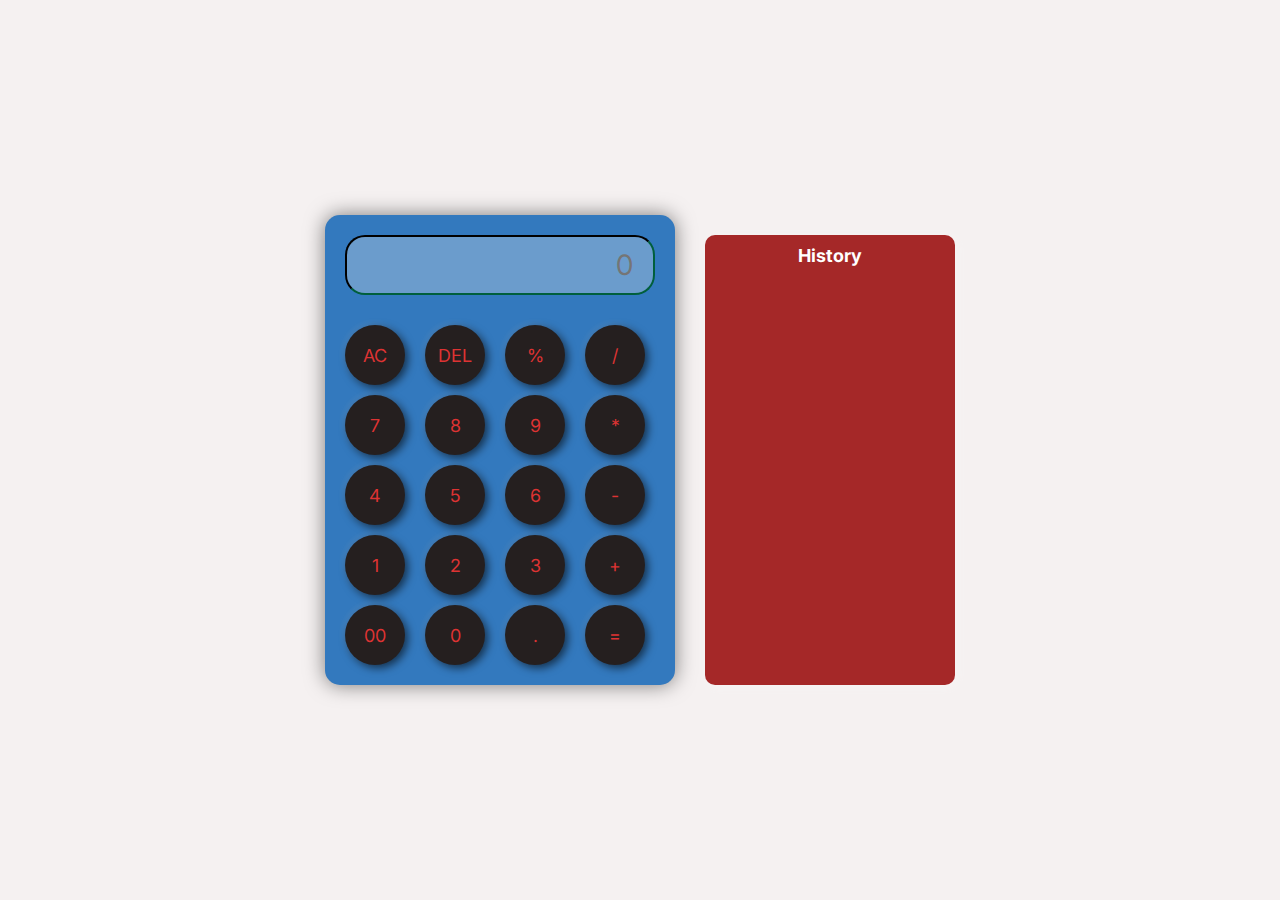
<file: Smart Calculator  WebApp/index.html>
<!DOCTYPE html>
<html lang="en">

<head>
    <meta charset="UTF-8">
    <meta name="viewport" content="width=device-width, initial-scale=1.0">
    <title>Smart Calculator</title>
    <link rel="stylesheet" href="style.css">
</head>

<body>
    <div class="container">
        <div class="calculator">
            <input type="text" id="inputBox" placeholder="0" disabled>

            <button>AC</button>
            <button>DEL</button>
            <button>%</button>
            <button>/</button>

            <button>7</button>
            <button>8</button>
            <button>9</button>
            <button>*</button>

            <button>4</button>
            <button>5</button>
            <button>6</button>
            <button>-</button>

            <button>1</button>
            <button>2</button>
            <button>3</button>
            <button>+</button>

            <button>00</button>
            <button>0</button>
            <button>.</button>
            <button>=</button>
        </div>

        <!-- History Section -->
        <div class="history-box">
            <h3>History</h3>
            <ul id="history"></ul>
        </div>
        <script src="script.js"></script>
</body>

</html>
</file>
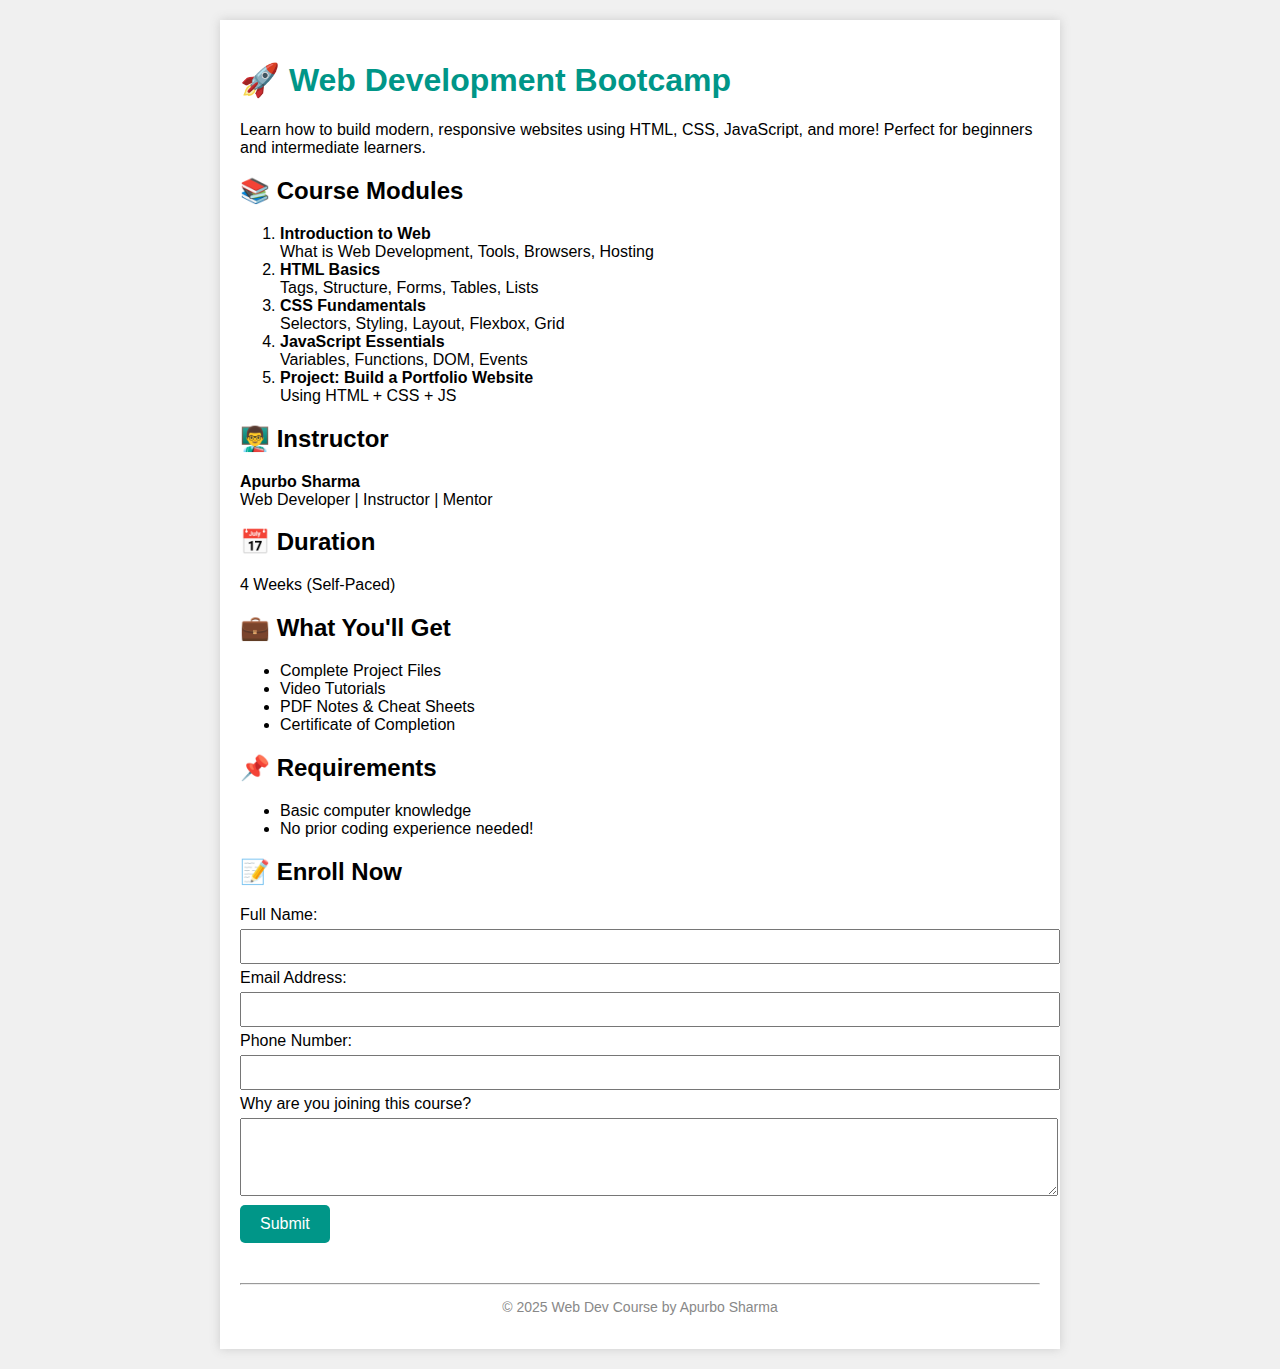
<file: web_course_from.html>
<!DOCTYPE html>
<html lang="en">
<head>
  <meta charset="UTF-8" />
  <meta name="viewport" content="width=device-width, initial-scale=1.0"/>
  <title>Web Development Course</title>
</head>
<body style="font-family: Arial; background-color: #f0f0f0; margin: 0; padding: 0;">

  <div style="max-width: 800px; margin: 20px auto; background: #fff; padding: 20px; box-shadow: 0 0 10px #ccc;">

    <h1 style="color: #009688;">🚀 Web Development Bootcamp</h1>
    <p>Learn how to build modern, responsive websites using HTML, CSS, JavaScript, and more! Perfect for beginners and intermediate learners.</p>

    <h2>📚 Course Modules</h2>
    <ol>
      <li><strong>Introduction to Web</strong><br/>What is Web Development, Tools, Browsers, Hosting</li>
      <li><strong>HTML Basics</strong><br/>Tags, Structure, Forms, Tables, Lists</li>
      <li><strong>CSS Fundamentals</strong><br/>Selectors, Styling, Layout, Flexbox, Grid</li>
      <li><strong>JavaScript Essentials</strong><br/>Variables, Functions, DOM, Events</li>
      <li><strong>Project: Build a Portfolio Website</strong><br/>Using HTML + CSS + JS</li>
    </ol>

    <h2>👨‍🏫 Instructor</h2>
    <p><strong>Apurbo Sharma</strong><br/>Web Developer | Instructor | Mentor</p>

    <h2>📅 Duration</h2>
    <p>4 Weeks (Self-Paced)</p>

    <h2>💼 What You'll Get</h2>
    <ul>
      <li>Complete Project Files</li>
      <li>Video Tutorials</li>
      <li>PDF Notes & Cheat Sheets</li>
      <li>Certificate of Completion</li>
    </ul>

    <h2>📌 Requirements</h2>
    <ul>
      <li>Basic computer knowledge</li>
      <li>No prior coding experience needed!</li>
    </ul>

    <!-- Registration Form -->
    <h2>📝 Enroll Now</h2>
    <form action="#" method="post">
      <label for="name">Full Name:</label><br>
      <input type="text" id="name" name="name" required style="width: 100%; padding: 8px; margin: 5px 0;"><br>

      <label for="email">Email Address:</label><br>
      <input type="email" id="email" name="email" required style="width: 100%; padding: 8px; margin: 5px 0;"><br>

      <label for="phone">Phone Number:</label><br>
      <input type="tel" id="phone" name="phone" required style="width: 100%; padding: 8px; margin: 5px 0;"><br>

      <label for="message">Why are you joining this course?</label><br>
      <textarea id="message" name="message" rows="4" style="width: 100%; padding: 8px; margin: 5px 0;"></textarea><br>

      <button type="submit" style="font-size: 16px; background-color: #009688; color: white; padding: 10px 20px; border: none; border-radius: 5px; cursor: pointer;">Submit</button>
    </form>

    <hr style="margin-top: 40px;" />
    <p style="text-align: center; font-size: 14px; color: #888;">© 2025 Web Dev Course by Apurbo Sharma</p>
  </div>

</body>
</html>
</file>
<file: Smart Calculator  WebApp/style.css>
@import url('https://fonts.googleapis.com/css2?family=Inter:ital,opsz,wght@0,14..32,100..900;1,14..32,100..900&display=swap');

* {
    margin: 0;
    padding: 20;
    box-sizing: border-box;
    font-family: "Inter", sans-serif;
}

body {
  display: flex;
  justify-content: center;
  align-items: center;
  height: 100vh;
  background: linear-gradient(45deg, #f5f1f1);
  font-family: Arial, sans-serif;
}

.container {
  display: flex;
  gap: 30px;
}

.calculator {
  display: grid;
  grid-template-columns: repeat(4, 70px);
  gap: 10px;
  padding: 20px;
  border-radius: 15px;
  background: #3379be;
  box-shadow: 0 0 20px rgba(0,0,0,0.5);
}

#inputBox {
  grid-column: span 4;
  height: 60px;
  font-size: 28px;
  text-align: right;
  padding: 20px;
  border-color: rgb(0, 11, 7);
  border-radius: 20px;
  margin-bottom: 20px;
}

button {
  width: 60px;
  height: 60px;
  font-size: 18px;
  border: none;
  border-radius: 50%;
  cursor: pointer;
  background: #251f1f;
  color: rgb(221, 51, 51);
  box-shadow: 3px 3px 8px rgba(0,0,0,0.6),
              -2px -2px 6px rgba(255,255,255,0.1);
  transition: 0.2s;
}

button:hover {
  background: #2e91c3;
}

.history-box {
  margin-top: 20px;
  padding: 10px;
  width: 250px;
  background: #a52828;
  color: white;
  border-radius: 10px;
  box-shadow: 2px 2px 10px rgb(247, 244, 244);
}

.history-box h3 {
  margin-bottom: 10px;
  font-size: 18px;
  text-align: center;
}

.history-box ul {
  list-style: none;
  padding: 0;
  max-height: 200px;
  overflow-y: auto;
}

.history-box li {
  padding: 5px;
  border-bottom: 1px solid #444;
  font-size: 14px;
}
</file>
